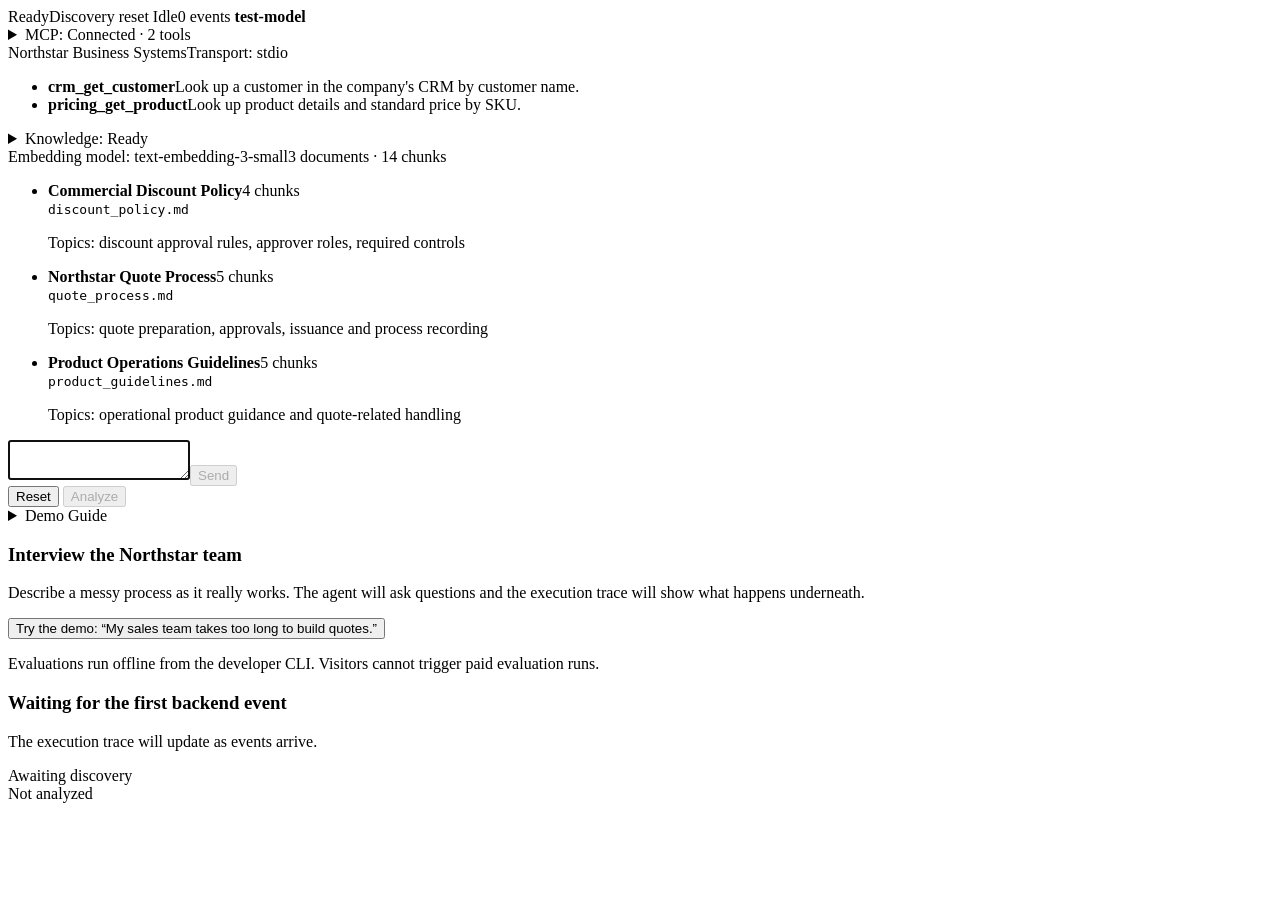
<file: tests/frontend_trace_harness.html>
<!doctype html>
<html lang="en">
  <head>
    <meta charset="utf-8">
    <title>SMOKE:RUNNING</title>
    <script>
      window.addEventListener("error", (event) => { document.title = `SMOKE:ERROR:${event.message}`; });
      window.addEventListener("unhandledrejection", (event) => { document.title = `SMOKE:ERROR:${event.reason?.message || event.reason}`; });
      window.confirm = () => true;
      class FakeEventSource {
        static instances = [];
        constructor() {
          const stream = new TransformStream();
          this.body = stream.readable;
          this.writer = stream.writable.getWriter();
          this.queue = Promise.resolve();
          FakeEventSource.instances.push(this);
        }
        emit(event) {
          this.queue = this.queue.then(() => this.writer.write(
            new TextEncoder().encode(`data: ${JSON.stringify(event)}\n\n`)
          ));
          if (event.type === "interaction_completed") {
            this.queue = this.queue.then(() => this.writer.close());
          }
        }
        close() { this.queue = this.queue.then(() => this.writer.close()).catch(() => {}); }
      }
      window.fetch = async (url) => {
        const path = String(url);
        if (path.includes("runtime-status")) return { ok: true, json: async () => ({ model: "test-model" }) };
        if (path.includes("mcp-status")) return { ok: true, json: async () => ({ connected: true, tools_discovered: 2, tools: [{ name: "crm_get_customer", description: "Look up a customer in the company's CRM by customer name." }, { name: "pricing_get_product", description: "Look up product details and standard price by SKU." }], server: "Northstar Business Systems", transport: "stdio" }) };
        if (path.includes("rag-status")) return { ok: true, json: async () => ({ available: true, embedding_model: "text-embedding-3-small", documents: 3, chunks: 14, stale: false }) };
        if (path.includes("knowledge-catalog")) return { ok: true, json: async () => ({ available: true, documents: [{ title: "Commercial Discount Policy", filename: "discount_policy.md", chunk_count: 4, topics: "discount approval rules, approver roles, required controls" }, { title: "Northstar Quote Process", filename: "quote_process.md", chunk_count: 5, topics: "quote preparation, approvals, issuance and process recording" }, { title: "Product Operations Guidelines", filename: "product_guidelines.md", chunk_count: 5, topics: "operational product guidance and quote-related handling" }] }) };
        if (path.includes("reset-discovery")) return { ok: true, json: async () => ({ state: {} }) };
        if (path.endsWith("/analysis")) return { ok: true, json: async () => ({ status: "not_available", result: null, stale: false }) };
        if (path.includes("analyze-process")) {
          const result = {
            process_state_fingerprint: "abc", model: "test-model", created_at: "2026-10-03T12:00:00Z", stale: false,
            analysis: { summary: "The process contains a manual handoff.", findings: [{ finding_id: "finding-1", category: "manual_handoff", description: "Sales hands data to John.", basis: "reported_fact", supporting_evidence_ids: ["evidence-001"], related_steps: ["Sales emails John"] }], bottlenecks: [], manual_handoffs: ["Sales to John"], duplicate_work: ["Quote data is entered twice"], policy_practice_gaps: [], automation_candidates: ["Structured transfer"], unresolved_questions: ["Confirm write API"] },
            proposal: { objective: "Reduce duplicate entry.", recommendations: [{ recommendation_id: "recommendation-1", title: "Transfer quote data", description: "Replace email transfer.", addresses_finding_ids: ["finding-1"], proposed_automation: "Send structured data.", human_control: "Sales confirms submission.", dependencies: ["Write API"], risks: ["Mapping errors"], supporting_evidence_ids: ["evidence-001"] }], to_be_steps: [{ order: 1, description: "Sales confirms the quote.", automation_level: "human_controlled", human_owner: "Sales" }, { order: 2, description: "System transfers data.", automation_level: "automated", human_owner: null }], retained_human_decisions: ["Quote confirmation"], assumptions: ["Write API exists"] },
            verification: { verifications: [{ recommendation_id: "recommendation-1", status: "unsupported", explanation: "A write API has not been evidenced.", supporting_evidence_ids: [], missing_information: ["Confirm write API"] }], approved_recommendation_ids: [], rejected_recommendation_ids: ["recommendation-1"], unresolved_recommendation_ids: [] }
          };
          const events = [
            { type: "orchestration_started", model: "test-model", stage: "orchestration", process_state_fingerprint: "abc", snapshot_counts: { steps: 1, evidence: 1 } },
            { type: "analysis_started", model: "test-model", stage: "analysis" },
            { type: "analysis_completed", model: "test-model", stage: "analysis", status: "success", finding_count: 1, referenced_evidence_ids: ["evidence-001"], structured_output: result.analysis },
            { type: "automation_design_started", model: "test-model", stage: "automation_design" },
            { type: "automation_design_completed", model: "test-model", stage: "automation_design", status: "success", recommendation_count: 1, retained_human_decision_count: 1, referenced_evidence_ids: ["evidence-001"], structured_output: result.proposal },
            { type: "verification_started", model: "test-model", stage: "verification" },
            { type: "verification_completed", model: "test-model", stage: "verification", status: "success", status_counts: { supported: 0, partially_supported: 0, unsupported: 1, blocked_by_unknown: 0 }, referenced_evidence_ids: [], structured_output: result.verification },
            { type: "orchestration_completed", model: "test-model", stage: "orchestration", status: "success", process_state_fingerprint: "abc", result }
          ];
          const payload = events.map((event) => `data: ${JSON.stringify(event)}\n\n`).join("");
          const body = new ReadableStream({ start(controller) { controller.enqueue(new TextEncoder().encode(payload)); controller.close(); } });
          return { ok: true, body };
        }
        if (path.includes("process-state")) return { ok: true, json: async () => ({ process_name: "Quote approval", actors: ["Sales", "Marta", "Eric"], systems: ["QuoteX"], flow: { steps: [{ step_id: "prepare", description: "Sales prepares quote", actor: "Sales", system: null }, { step_id: "marta", description: "Marta approves", actor: "Marta", system: null }, { step_id: "eric", description: "Eric reviews", actor: "Eric", system: "QuoteX" }], decisions: [{ decision_id: "threshold", question: "Which discount route applies?", after_step_id: "prepare", branches: [{ condition: "Below 15%", next_step_ids: ["marta"] }, { condition: "15% or above", next_step_ids: ["eric"] }] }] }, pain_points: [], evidence: [], conflicts: [], unknowns: [] }) };
        if (path.includes("chat-stream")) {
          const stream = new FakeEventSource();
          return { ok: true, body: stream.body };
        }
        return { ok: true, json: async () => ({}) };
      };
    </script>
  </head>
  <body>
    <span id="session-label"></span><span id="action-hint"></span>
    <span id="connection-state"><i></i><span></span></span><span id="event-count"></span>
    <strong id="runtime-model"></strong>
    <details id="mcp-status"><summary><span id="mcp-status-label"></span></summary></details>
    <span id="mcp-server-name"></span><span id="mcp-transport"></span><ul id="mcp-tool-list"></ul>
    <details id="rag-status"><summary><span id="rag-status-label"></span></summary></details>
    <span id="rag-model"></span><span id="rag-index-detail"></span><ul id="knowledge-catalog"></ul>
    <form id="chat-form"><textarea id="message-input"></textarea><button id="send-button"><span id="send-button-label"></span></button></form>
    <button id="reset-discovery" type="button">Reset</button>
    <button id="analyze-process" type="button">Analyze</button>
    <article class="conversation-panel">
      <details id="demo-guide"><summary>Demo Guide</summary><div>
        <p>Northstar is a fictional industrial company. CRM, pricing and company documents contain synthetic data.</p>
        <button class="prompt-suggestion" type="button" data-prompt="My sales team takes too long to build quotes." aria-label="Fill composer with the start discovery prompt">Start discovery</button>
        <button class="prompt-suggestion" type="button" data-prompt="Who owns Acme Ltd?" aria-label="Fill composer with the MCP capability prompt">Exercise MCP</button>
        <dl class="architecture-legend"><div><dt>MCP</dt><dd>Interact with structured business systems and tools.</dd></div><div><dt>Knowledge / RAG</dt><dd>Search unstructured company knowledge semantically.</dd></div></dl>
      </div></details>
      <div id="conversation"><div id="conversation-intro"></div></div>
    </article>
    <p id="evaluation-explanation">Evaluations run offline from the developer CLI. Visitors cannot trigger paid evaluation runs.</p>
    <div id="activity-feed"><div id="activity-empty"></div></div>
    <span id="process-status"></span><div id="process-empty"></div><div id="process-model" hidden><span id="process-name"></span>
      <section class="knowledge-card" data-field="flow"><div class="knowledge-list"></div></section>
      <section class="knowledge-card" data-field="evidence"><div class="knowledge-list"></div></section>
      <section class="knowledge-card" data-field="conflicts"><div class="knowledge-list"></div></section>
    </div>
    <span id="analysis-status"></span><div id="analysis-empty"></div><div id="analysis-content" hidden>
      <div id="analysis-stale" hidden></div><p id="analysis-summary"></p><p id="proposal-objective"></p>
      <div data-analysis-list="bottlenecks"></div><div data-analysis-list="manual_handoffs"></div><div data-analysis-list="duplicate_work"></div><div data-analysis-list="policy_practice_gaps"></div><div data-analysis-list="unresolved_questions"></div>
      <div id="recommendation-list"></div><div id="to-be-list"></div><div id="verification-summary"></div><div id="verification-list"></div>
    </div>

    <template id="assistant-message-template"><article class="chat-message assistant-message"><div class="message-content"><div class="message-body markdown-body"></div></div></article></template>
    <template id="user-message-template"><article class="chat-message user-message"><div class="message-content"><div class="message-body"></div></div></article></template>
    <template id="trace-turn-template"><section class="trace-turn"><header><h3></h3><span class="trace-turn-status"></span></header><div class="trace-turn-events"></div></section></template>
    <template id="activity-template"><article class="activity-item"><div class="timeline-rail"><span class="timeline-node"></span></div><div class="activity-entry"><p class="trace-sentence"></p><details class="technical-details"><summary>Technical details <span>⌄</span></summary><dl class="event-fields"></dl><details class="raw-event"><summary>Raw event JSON</summary><pre></pre></details></details></div></article></template>

    <script src="../frontend/app.js"></script>
    <script>
      window.addEventListener("load", async () => {
        await new Promise((resolve) => setTimeout(resolve, 0));
        const eventSourcesBeforeSuggestion = FakeEventSource.instances.length;
        document.querySelector('.prompt-suggestion').click();
        const suggestionFillsOnly = document.querySelector('#message-input').value === "My sales team takes too long to build quotes." && FakeEventSource.instances.length === eventSourcesBeforeSuggestion;
        document.querySelector('#demo-guide').open = true;
        const guideRenders = document.querySelector('#demo-guide').textContent.includes("Demo Guide");
        const disclosureVisible = document.querySelector('#demo-guide').textContent.includes("fictional industrial company") && document.querySelector('#demo-guide').textContent.includes("synthetic data");
        const legendDistinguishesCapabilities = document.querySelector('.architecture-legend').textContent.includes("structured business systems") && document.querySelector('.architecture-legend').textContent.includes("unstructured company knowledge semantically");
        const evaluationExplained = document.querySelector('#evaluation-explanation').textContent.includes("developer CLI") && document.querySelector('#evaluation-explanation').textContent.includes("cannot trigger paid evaluation runs");
        const catalogText = document.querySelector('#knowledge-catalog').textContent;
        const catalogVisible = ["Commercial Discount Policy", "Northstar Quote Process", "Product Operations Guidelines"].every((title) => catalogText.includes(title)) && catalogText.includes("4 chunks");
        const catalogDoesNotSpoilPolicy = !catalogText.includes("above 10%") && !catalogText.includes("10% or less");
        const mcpCapabilitiesVisible = document.querySelector('#mcp-tool-list').textContent.includes("crm_get_customer") && document.querySelector('#mcp-tool-list').textContent.includes("pricing_get_product") && document.querySelector('#mcp-tool-list').textContent.includes("standard price by SKU");
        const flowVisible = document.querySelector('[data-field="flow"]').textContent.includes("Decision: Which discount route applies?") &&
          document.querySelector('[data-field="flow"]').textContent.includes("Below 15%") &&
          document.querySelector('[data-field="flow"]').textContent.includes("Marta approves") &&
          document.querySelector('[data-field="flow"]').textContent.includes("15% or above") &&
          document.querySelector('[data-field="flow"]').textContent.includes("Eric reviews");
        const submit = (text) => {
          const input = document.querySelector("#message-input");
          input.value = text;
          input.dispatchEvent(new Event("input"));
          document.querySelector("#chat-form").dispatchEvent(new Event("submit", { bubbles: true, cancelable: true }));
          return FakeEventSource.instances.at(-1);
        };
        const llmStart = { type: "llm_call_started", technology: "OpenAI Responses API", model: "test-model", operation: "discovery", purpose: "Decide" };
        const llmDone = { type: "llm_call_completed", technology: "OpenAI Responses API", model: "test-model", operation: "discovery", status: "success" };

        const first = submit("Our quote process takes too long.");
        const awaitingResponseLocksComposer = document.querySelector('#message-input').disabled && document.querySelector('#send-button').disabled;
        const guideBecomesSecondary = !document.querySelector('#demo-guide').open && document.querySelector('.conversation-panel').classList.contains('has-conversation');
        first.emit(llmStart);
        first.emit(llmDone);
        first.emit({ type: "assistant_message", content: "Discounts **above 15%** need review.\n\n*Check policy* before continuing.\n\n- Capture reason\n- Confirm owner\n\n1. Review\n2. Approve\n\nUse `CRM`.\n\n<img src=x onerror=\"document.body.dataset.pwned='yes'\"><script>document.body.dataset.pwned='yes'<\/script>" });
        await first.queue;
        await new Promise((resolve) => setTimeout(resolve, 0));
        const firstDraft = "I can prepare this follow-up while extraction runs.";
        const firstInput = document.querySelector('#message-input');
        firstInput.value = firstDraft;
        firstInput.dispatchEvent(new Event('input'));
        firstInput.dispatchEvent(new KeyboardEvent('keydown', { key: 'Enter', bubbles: true, cancelable: true }));
        await new Promise((resolve) => setTimeout(resolve, 0));
        const processUpdateAllowsTypingOnly = !firstInput.disabled && document.querySelector('#send-button').disabled &&
          document.querySelector('#action-hint').textContent === 'Updating process model…' &&
          firstInput.value === firstDraft && FakeEventSource.instances.length === 1;
        first.emit({ type: "process_state_updated", patch: { actors_to_add: ["Sales"] }, state: { actors: ["Sales"], systems: [], flow: { steps: [], decisions: [] }, pain_points: [], evidence: [], conflicts: [], unknowns: [] } });
        first.emit({ type: "interaction_completed", status: "success" });
        await first.queue;
        await new Promise((resolve) => setTimeout(resolve, 0));
        const successfulExtractionRestoresSubmission = !firstInput.disabled && !document.querySelector('#send-button').disabled && firstInput.value === firstDraft;
        const firstText = document.querySelector('[data-turn="1"]').textContent;
        const firstMessage = document.querySelector(".assistant-message .markdown-body");
        const markdownRendered = firstMessage.querySelector("strong")?.textContent === "above 15%" &&
          firstMessage.querySelector("em")?.textContent === "Check policy" &&
          firstMessage.querySelectorAll("ul li").length === 2 && firstMessage.querySelectorAll("ol li").length === 2 &&
          firstMessage.querySelector("code")?.textContent === "CRM" && !firstMessage.textContent.includes("**above 15%**");
        const markdownSafe = firstMessage.textContent.includes("<img src=x") && !firstMessage.querySelector("img") &&
          !firstMessage.querySelector("script") && document.body.dataset.pwned !== "yes";
        const lifecyclePaired = document.querySelectorAll('[data-turn="1"] .activity-item').length === 3 &&
          document.querySelector('[data-turn="1"] .raw-event pre').textContent.includes('"started"');

        const second = submit("Asking Marta for approvals is the slowest part.");
        const persisted = document.querySelectorAll(".trace-turn").length === 2 && document.querySelector('[data-turn="1"]').textContent === firstText;
        second.emit({ type: "rag_retrieval_started", technology: "Application-owned RAG", query: "discount approval thresholds", top_k: 3 });
        second.emit({ type: "rag_query_embedded", technology: "OpenAI Embeddings API", embedding_model: "text-embedding-3-small", query: "discount approval thresholds" });
        second.emit({ type: "rag_retrieval_completed", technology: "Plain Python cosine similarity", status: "success", query: "discount approval thresholds", embedding_model: "text-embedding-3-small", index_chunk_count: 14, top_k: 3, results: [{ document_title: "Commercial Discount Policy", chunk_id: "discount-abc", similarity_score: 0.923, text: "Approval above 10%." }] });
        second.emit({ type: "rag_evidence_supplied", technology: "OpenAI Responses API", model: "test-model", documents: ["Commercial Discount Policy"], chunk_ids: ["discount-abc"] });
        second.emit({ type: "future_event", unsafe: "<img src=x>" });
        second.emit({ type: "assistant_message", content: "Which approvals does Marta handle?" });
        second.emit({ type: "process_state_updated", patch: { actors_to_add: ["Marta"], evidence_to_add: [{}], conflicts_to_add: [{}], unknowns_to_add: ["Which approvals does Marta handle?"] }, state: { actors: ["Marta"], systems: [], steps: [], decisions: [], pain_points: [], evidence: [{ source_type: "document", source: "discount_policy.md", document_title: "Commercial Discount Policy", chunk_id: "discount-abc", claim: "Approval is required above 10%." }], conflicts: [{ topic: "Approval threshold", first_claim: "Above 15%", first_source: "User interview", second_claim: "Above 10%", second_source: "Commercial Discount Policy", status: "unresolved" }], unknowns: ["Which approvals does Marta handle?"] } });
        second.emit({ type: "interaction_completed", status: "success" });
        await second.queue;
        await new Promise((resolve) => setTimeout(resolve, 0));
        const appendedToSecond = document.querySelector('[data-turn="2"]').textContent.includes("Marta");
        const unknownSafe = document.querySelector('[data-turn="2"]').textContent.includes("Future Event") && !document.querySelector('[data-turn="2"] img');
        const ragVisible = document.querySelector('[data-turn="2"]').textContent.includes("14 indexed Northstar document chunks") && document.querySelector('[data-turn="2"]').textContent.includes("Commercial Discount Policy");
        const provenanceVisible = document.querySelector('[data-field="evidence"]').textContent.includes("discount_policy.md") && document.querySelector('[data-field="conflicts"]').textContent.includes("Approval threshold");

        const third = submit("Who owns Acme Ltd?");
        third.emit(llmStart);
        third.emit(llmDone);
        third.emit({ type: "tool_call_requested", model: "test-model", tool: "crm_get_customer", arguments: { customer_name: "Acme Ltd" } });
        third.emit({ type: "mcp_tool_call_started", technology: "Model Context Protocol", server: "Northstar Business Systems", transport: "stdio", tool: "crm_get_customer", arguments: { customer_name: "Acme Ltd" } });
        third.emit({ type: "mcp_tool_call_completed", technology: "Model Context Protocol", server: "Northstar Business Systems", transport: "stdio", tool: "crm_get_customer", status: "success", result_summary: "Record C-1042 found" });
        third.emit({ type: "assistant_message", content: "Acme Ltd is owned by Sarah Chen." });
        third.emit({ type: "interaction_completed", status: "success" });
        await third.queue;
        await new Promise((resolve) => setTimeout(resolve, 0));
        const threeTurnsPersist = document.querySelectorAll(".trace-turn").length === 3 && document.querySelectorAll(".chat-message").length === 6;
        const mcpVisible = document.querySelector('[data-turn="3"]').textContent.includes("Northstar Business Systems returned a result from crm_get_customer through MCP");
        const details = document.querySelector(".technical-details");
        details.querySelector(":scope > summary").click();
        const toggleWorks = details.open;

        const extractionFailure = submit("This response will keep my next draft.");
        extractionFailure.emit({ type: "assistant_message", content: "I captured the response, but structured extraction is still running." });
        await extractionFailure.queue;
        await new Promise((resolve) => setTimeout(resolve, 0));
        const failureDraft = "Keep this draft after extraction fails.";
        const failureInput = document.querySelector('#message-input');
        failureInput.value = failureDraft;
        failureInput.dispatchEvent(new Event('input'));
        extractionFailure.emit({ type: "llm_call_started", technology: "OpenAI Responses API", model: "test-model", operation: "state_extraction", purpose: "Extract" });
        extractionFailure.emit({ type: "llm_call_completed", technology: "OpenAI Responses API", model: "test-model", operation: "state_extraction", status: "error" });
        extractionFailure.emit({ type: "agent_error", code: "state_extraction_invalid", stage: "state_extraction" });
        extractionFailure.emit({ type: "interaction_completed", status: "partial" });
        await extractionFailure.queue;
        await new Promise((resolve) => setTimeout(resolve, 0));
        const failedExtractionRestoresSubmission = !failureInput.disabled && !document.querySelector('#send-button').disabled &&
          failureInput.value === failureDraft && document.querySelector('[data-turn="4"]').textContent.includes('Structured process extraction needs another turn') &&
          document.querySelector('#action-hint').textContent.includes('extraction needs attention');

        document.querySelector("#analyze-process").click();
        await new Promise((resolve) => setTimeout(resolve, 20));
        const orchestrationVisible = document.querySelectorAll(".trace-turn").length === 5 && document.querySelector('[data-turn="5"]').textContent.includes("Evidence Verifier");
        const rejectedVisible = document.querySelector("#recommendation-list").textContent.includes("Unsupported") && document.querySelector("#verification-list").textContent.includes("write API has not been evidenced");
        const recommendationDisclosure = document.querySelector(".recommendation-disclosure");
        recommendationDisclosure.querySelector(":scope > summary").click();
        const recommendationDetailsVisible = recommendationDisclosure.open && recommendationDisclosure.textContent.includes("Write API") && recommendationDisclosure.textContent.includes("Mapping errors") && recommendationDisclosure.textContent.includes("evidence-001");
        const toBeVisible = document.querySelector("#to-be-list").textContent.includes("System transfers data") &&
          document.querySelector("#to-be-list").textContent.includes("Human Controlled") && document.querySelector("#to-be-list").textContent.includes("Automated");
        const humanOwnerNormal = document.querySelector("#to-be-list").textContent.includes("Human owner: Sales") && !document.querySelector("#to-be-list").textContent.includes("&#x48;");
        document.querySelector("#reset-discovery").click();
        await Promise.resolve();
        await new Promise((resolve) => setTimeout(resolve, 0));
        const resetClears = document.querySelectorAll(".trace-turn").length === 0 && Boolean(document.querySelector("#activity-empty")) &&
          document.querySelectorAll(".chat-message").length === 0 && document.querySelector("#process-model").hidden &&
          document.querySelector("#analysis-content").hidden && document.querySelector("#recommendation-list").children.length === 0 &&
          document.querySelector('#message-input').value === '' && document.querySelector('#send-button').disabled;
        const modelLoaded = document.querySelector("#runtime-model").textContent === "test-model";
        const ragStatusLoaded = document.querySelector("#rag-status-label").textContent === "Knowledge: Ready" && document.querySelector("#rag-index-detail").textContent.includes("3 documents · 14 chunks");
        document.title = [suggestionFillsOnly, guideBecomesSecondary, guideRenders, disclosureVisible, legendDistinguishesCapabilities, evaluationExplained, catalogVisible, catalogDoesNotSpoilPolicy, mcpCapabilitiesVisible, awaitingResponseLocksComposer, processUpdateAllowsTypingOnly, successfulExtractionRestoresSubmission, markdownRendered, markdownSafe, lifecyclePaired, persisted, appendedToSecond, unknownSafe, ragVisible, provenanceVisible, threeTurnsPersist, mcpVisible, toggleWorks, failedExtractionRestoresSubmission, orchestrationVisible, rejectedVisible, recommendationDetailsVisible, toBeVisible, humanOwnerNormal, flowVisible, resetClears, modelLoaded, ragStatusLoaded].every(Boolean) ? "SMOKE:PASS" : "SMOKE:FAIL";
      });
    </script>
  </body>
</html>
</file>
